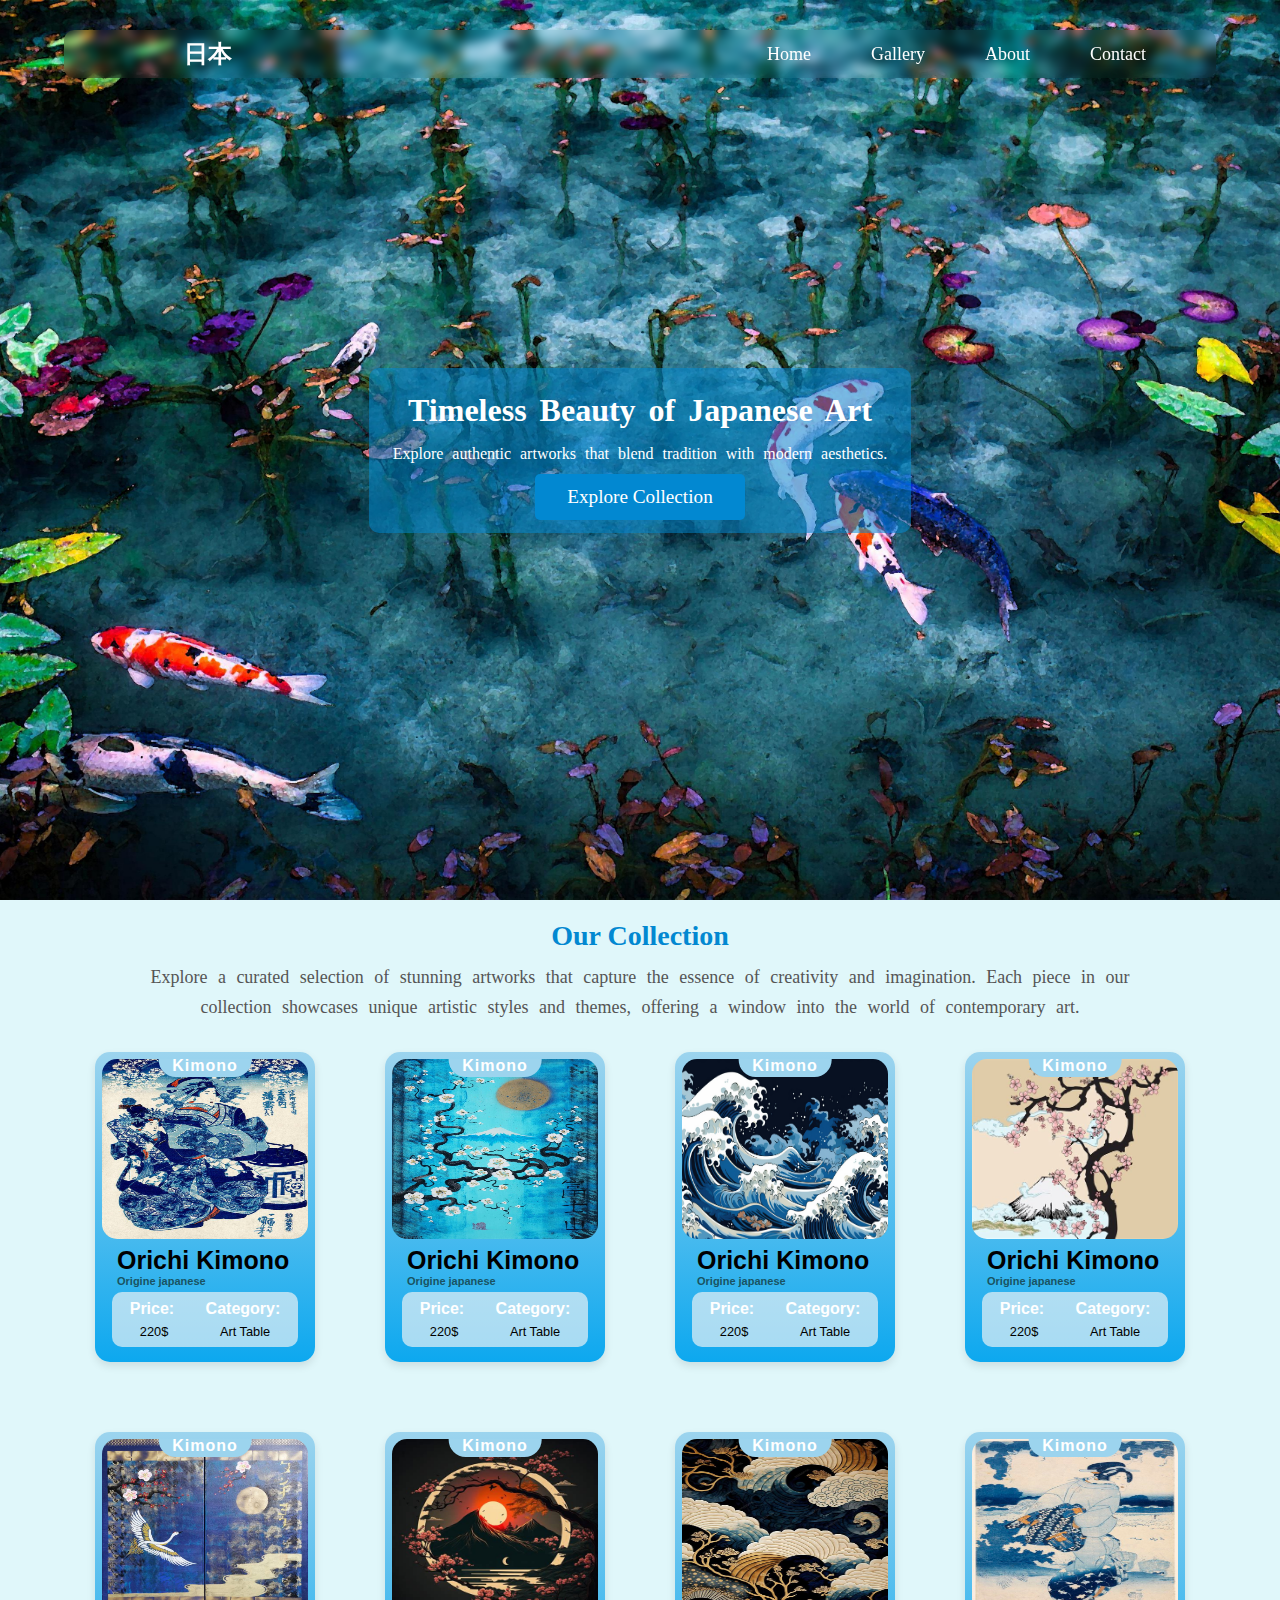
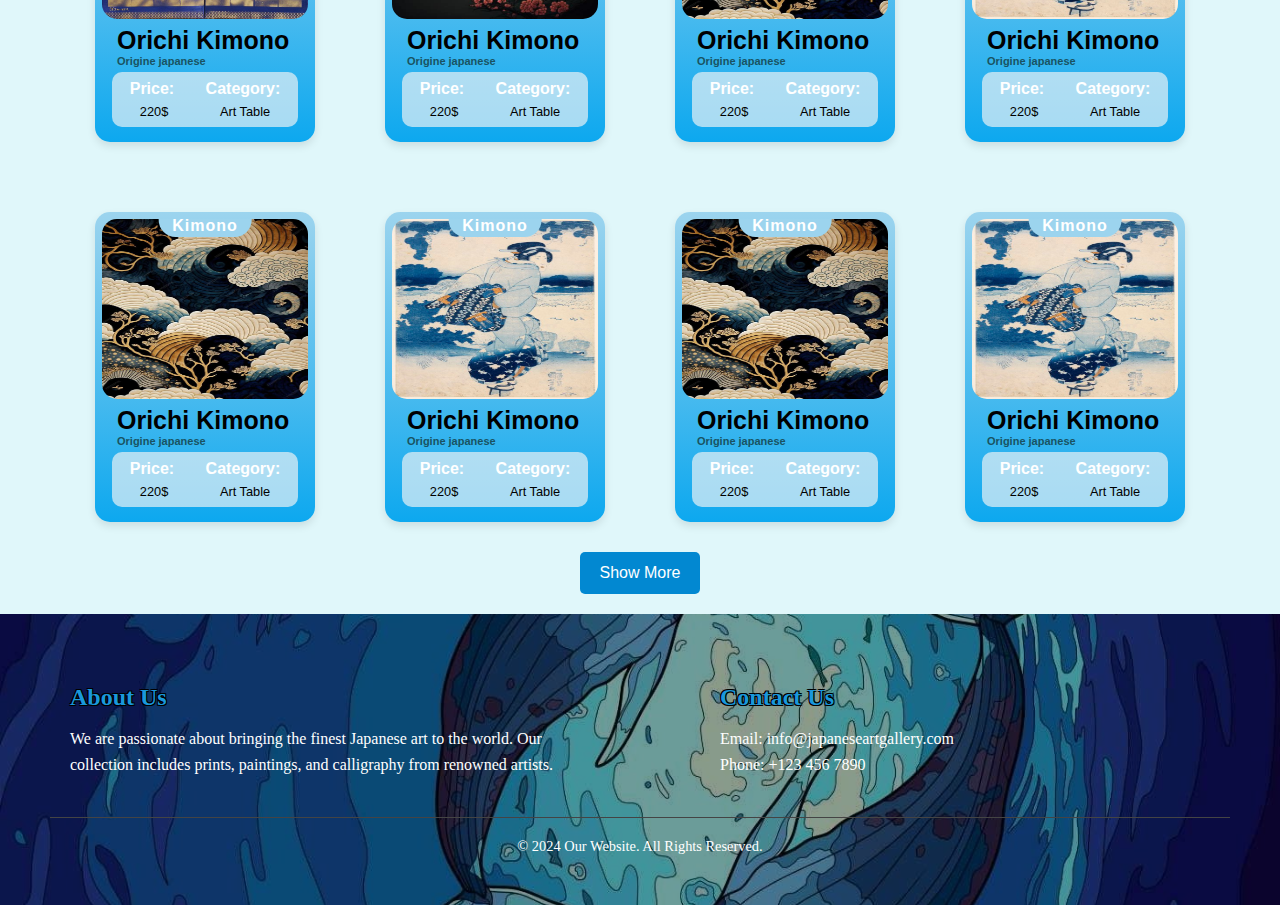
<file: index.html>
<!DOCTYPE html>
<html lang="en">
<head>
    <meta charset="UTF-8">
    <meta name="viewport" content="width=device-width, initial-scale=1.0">
    <meta name="description" content="Discover the beauty of traditional Japanese art. Explore our collection of paintings, prints, and calligraphy.">
    <title>Japanese Art Collection</title>
    <link rel="stylesheet" href="styles.css">
</head>
<body>
        <nav>
            <div class="navbar">
                <div class="brand">日本
                </div>
                <ul class="menu">
                    <li><a href="#">Home</a></li>
                    <li><a href="gallery.html">Gallery</a></li>
                    <li><a href="about.html">About</a></li>
                    <li><a href="#">Contact</a></li>
                </ul>
                <div class="burg">
                    <div class="childs fr"></div>
                    <div class="childs sq"></div>
                    <div class="childs ls"></div>
                </div>
            </div>
        </nav>    

    <section id="home" class="hero">
        <div class="hero-content">
            <h2>Timeless Beauty of Japanese Art</h2>
            <p>Explore authentic artworks that blend tradition with modern aesthetics.</p>
            <a href="#collection" class="btn">Explore Collection</a>
        </div>
    </section>

    <section id="collection" class="gallery">
        <h2 class="titel">Our Collection</h2>
        <p>Explore a curated selection of stunning artworks that capture the essence of creativity and imagination. Each piece in our collection showcases unique artistic styles and themes, offering a window into the world of contemporary art.</p>
        
        <div class="art-grid">

            <div class="art-item">
                <div class="img">
                    <h1>Kimono</h1>
                    <img src="images/blue-art1.jpg" alt="Art 1">
                </div>
                <div class="product-description">
                    <h2>Orichi Kimono</h2>
                    <h3>Origine japanese</h3>
                </div>
                <div class="info-container">
                    <table>
                        <th>
                            <tr>
                                <th>Price:</th>
                                <th>Category:</th>
                            </tr>
                            <tr>
                                <td>220$</td>
                                <td>Art Table</td>
                            </tr>
                        </th>
                    </table>
                </div>
            </div>

            <div class="art-item">
                <div class="img">
                    <h1>Kimono</h1>
                    <img src="images/blue-art2.jpg" alt="Art 2">
                </div>
                <div class="product-description">
                    <h2>Orichi Kimono</h2>
                    <h3>Origine japanese</h3>
                </div>
                <div class="info-container">
                    <table>
                        <th>
                            <tr>
                                <th>Price:</th>
                                <th>Category:</th>
                            </tr>
                            <tr>
                                <td>220$</td>
                                <td>Art Table</td>
                            </tr>
                        </th>
                    </table>
                </div>
            </div>

            <div class="art-item">
                <div class="img">
                    <h1>Kimono</h1>
                    <img src="images/blue-art3.jpg" alt="Art 3"> 
                </div>
                <div class="product-description">
                    <h2>Orichi Kimono</h2>
                    <h3>Origine japanese</h3>
                </div>
                <div class="info-container">
                    <table>
                        <th>
                            <tr>
                                <th>Price:</th>
                                <th>Category:</th>
                            </tr>
                            <tr>
                                <td>220$</td>
                                <td>Art Table</td>
                            </tr>
                        </th>
                    </table>
                </div>
            </div>

            <div class="art-item">
                <div class="img">
                    <h1>Kimono</h1>
                    <img src="images/art4.jpeg" alt="Art 4">
                </div>
                <div class="product-description">
                    <h2>Orichi Kimono</h2>
                    <h3>Origine japanese</h3>
                </div>
                <div class="info-container">
                    <table>
                        <th>
                            <tr>
                                <th>Price:</th>
                                <th>Category:</th>
                            </tr>
                            <tr>
                                <td>220$</td>
                                <td>Art Table</td>
                            </tr>
                        </th>
                    </table>
                </div>
            </div>

            <div class="art-item">
                <div class="img">
                    <h1>Kimono</h1>
                    <img src="images/blue-art4.jpg" alt="Art 1"> 
                </div>
                <div class="product-description">
                    <h2>Orichi Kimono</h2>
                    <h3>Origine japanese</h3>
                </div>
                <div class="info-container">
                    <table>
                        <th>
                            <tr>
                                <th>Price:</th>
                                <th>Category:</th>
                            </tr>
                            <tr>
                                <td>220$</td>
                                <td>Art Table</td>
                            </tr>
                        </th>
                    </table>
                </div>
            </div>

            <div class="art-item">
                <div class="img">
                    <h1>Kimono</h1>
                    <img src="images/art2.jpeg" alt="Art 2">
                </div>
                <div class="product-description">
                    <h2>Orichi Kimono</h2>
                    <h3>Origine japanese</h3>
                </div>
                <div class="info-container">
                    <table>
                        <th>
                            <tr>
                                <th>Price:</th>
                                <th>Category:</th>
                            </tr>
                            <tr>
                                <td>220$</td>
                                <td>Art Table</td>
                            </tr>
                        </th>
                    </table>
                </div>
                
            </div>
           <div class="art-item">
                <div class="img">
                    <h1>Kimono</h1>
                    <img src="images/art3.jpeg" alt="Art 3">
                </div>
                <div class="product-description">
                    <h2>Orichi Kimono</h2>
                    <h3>Origine japanese</h3>
                </div>
                <div class="info-container">
                    <table>
                        <th>
                            <tr>
                                <th>Price:</th>
                                <th>Category:</th>
                            </tr>
                            <tr>
                                <td>220$</td>
                                <td>Art Table</td>
                            </tr>
                        </th>
                    </table>
                </div>
            </div>
            <div class="art-item">
                <div class="img">
                    <h1>Kimono</h1>
                    <img src="images/blue-art6.jpg" alt="Art 4">
                </div>
                <div class="product-description">
                    <h2>Orichi Kimono</h2>
                    <h3>Origine japanese</h3>
                </div>
                <div class="info-container">
                    <table>
                        <th>
                            <tr>
                                <th>Price:</th>
                                <th>Category:</th>
                            </tr>
                            <tr>
                                <td>220$</td>
                                <td>Art Table</td>
                            </tr>
                        </th>
                    </table>
                </div>
            </div>
            <div class="art-item"> 
                <div class="img">
                    <h1>Kimono</h1>
                    <img src="images/art3.jpeg" alt="Art 3">
                </div>
                <div class="product-description">
                    <h2>Orichi Kimono</h2>
                    <h3>Origine japanese</h3>
                </div>
                <div class="info-container">
                    <table>
                        <th>
                            <tr>
                                <th>Price:</th>
                                <th>Category:</th>
                            </tr>
                            <tr>
                                <td>220$</td>
                                <td>Art Table</td>
                            </tr>
                        </th>
                    </table>
                </div>              
            </div>
            <div class="art-item">
                <div class="img">
                    <h1>Kimono</h1>
                    <img src="images/blue-art6.jpg" alt="Art 4">
                </div>
                <div class="product-description">
                    <h2>Orichi Kimono</h2>
                    <h3>Origine japanese</h3>
                </div>
                <div class="info-container">
                    <table>
                        <th>
                            <tr>
                                <th>Price:</th>
                                <th>Category:</th>
                            </tr>
                            <tr>
                                <td>220$</td>
                                <td>Art Table</td>
                            </tr>
                        </th>
                    </table>
                </div>
            </div>
            <div class="art-item">
                <div class="img">
                    <h1>Kimono</h1>
                    <img src="images/art3.jpeg" alt="Art 3">
                </div>
                <div class="product-description">
                    <h2>Orichi Kimono</h2>
                    <h3>Origine japanese</h3>
                </div>
                <div class="info-container">
                    <table>
                        <th>
                            <tr>
                                <th>Price:</th>
                                <th>Category:</th>
                            </tr>
                            <tr>
                                <td>220$</td>
                                <td>Art Table</td>
                            </tr>
                        </th>
                    </table>
                </div>               
            </div>
            <div class="art-item">
                <div class="img">
                    <h1>Kimono</h1>
                    <img src="images/blue-art6.jpg" alt="Art 4">
                </div>
                <div class="product-description">
                    <h2>Orichi Kimono</h2>
                    <h3>Origine japanese</h3>
                </div>
                <div class="info-container">
                    <table>
                        <th>
                            <tr>
                                <th>Price:</th>
                                <th>Category:</th>
                            </tr>
                            <tr>
                                <td>220$</td>
                                <td>Art Table</td>
                            </tr>
                        </th>
                    </table>
                </div>
            </div>


        </div>
        

        <div id="show-more">
            <button>Show More</button>
        </div>
    </section>

   
    


      <!-- Footer -->
      <footer>
        <div class="container">
            <div class="footer-content">
                <div class="footer-section about">
                    <h3>About Us</h3>
                    <p>We are passionate about bringing the finest Japanese art to the world. Our collection includes prints, paintings, and calligraphy from renowned artists.</p>
                </div>

                <div class="footer-section contact">
                    <h3>Contact Us</h3>
                    <p>Email: info@japaneseartgallery.com</p>
                    <p>Phone: +123 456 7890</p>
                </div>
            </div>
            <div class="footer-bottom">
                <p>&copy; 2024 Our Website. All Rights Reserved.</p>
            </div>
        </div>
    </footer>


  
    
</body>
</html>
</file>
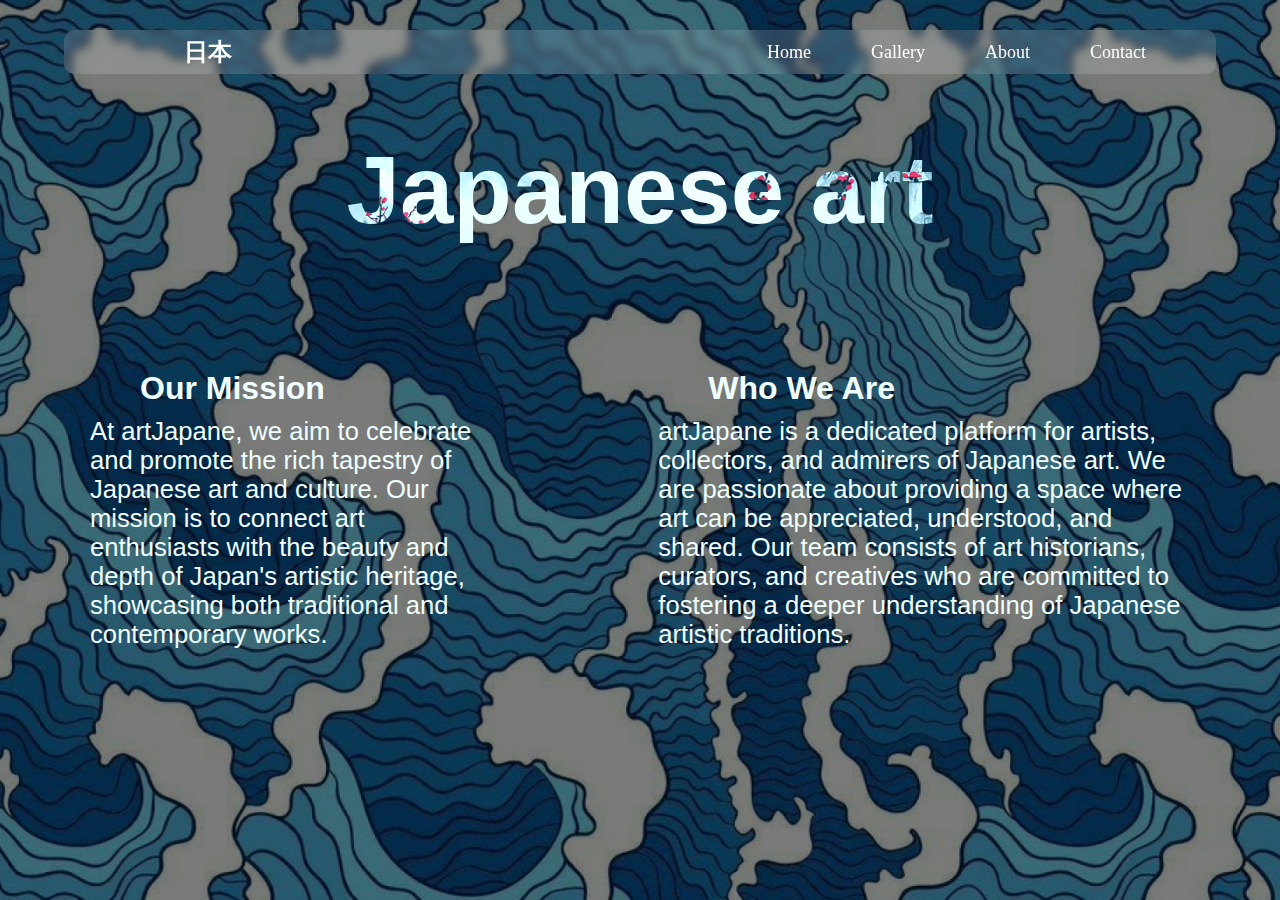
<file: about.html>
<!DOCTYPE html>
<html lang="en">
<head>
    <meta charset="UTF-8">
    <meta name="viewport" content="width=device-width, initial-scale=1.0">
    <link rel="stylesheet" href="about.css">
    <title>Document</title>
</head>
<body>
    
    <nav>
        <div class="navbar">
            <div class="brand">日本
            </div>
            <ul class="menu">
                <li><a href="index.html">Home</a></li>
                <li><a href="gallery.html">Gallery</a></li>
                <li><a href="about.html">About</a></li>
                <li><a href="contact.html">Contact</a></li>
            </ul>
            <div class="burg">
                <div class="childs fr"></div>
                <div class="childs sq"></div>
                <div class="childs ls"></div>
            </div>
        </div>
    </nav>

    <section class="titelSection">
        <h1>Japanese art</h1>
    </section>

    <section class="textsection">
        <div class="container">
            <h2>Our Mission</h2>
            <p>At artJapane, we aim to celebrate and promote the rich tapestry of Japanese art and culture. Our mission is to connect art enthusiasts with the beauty and depth of Japan's artistic heritage, showcasing both traditional and contemporary works.</p>
        </div>
        <div class="container">
            <h2>Who We Are</h2>
            <p>artJapane is a dedicated platform for artists, collectors, and admirers of Japanese art. We are passionate about providing a space where art can be appreciated, understood, and shared. Our team consists of art historians, curators, and creatives who are committed to fostering a deeper understanding of Japanese artistic traditions.</p>
        </div>
    </section>




</body>
</html>
</file>
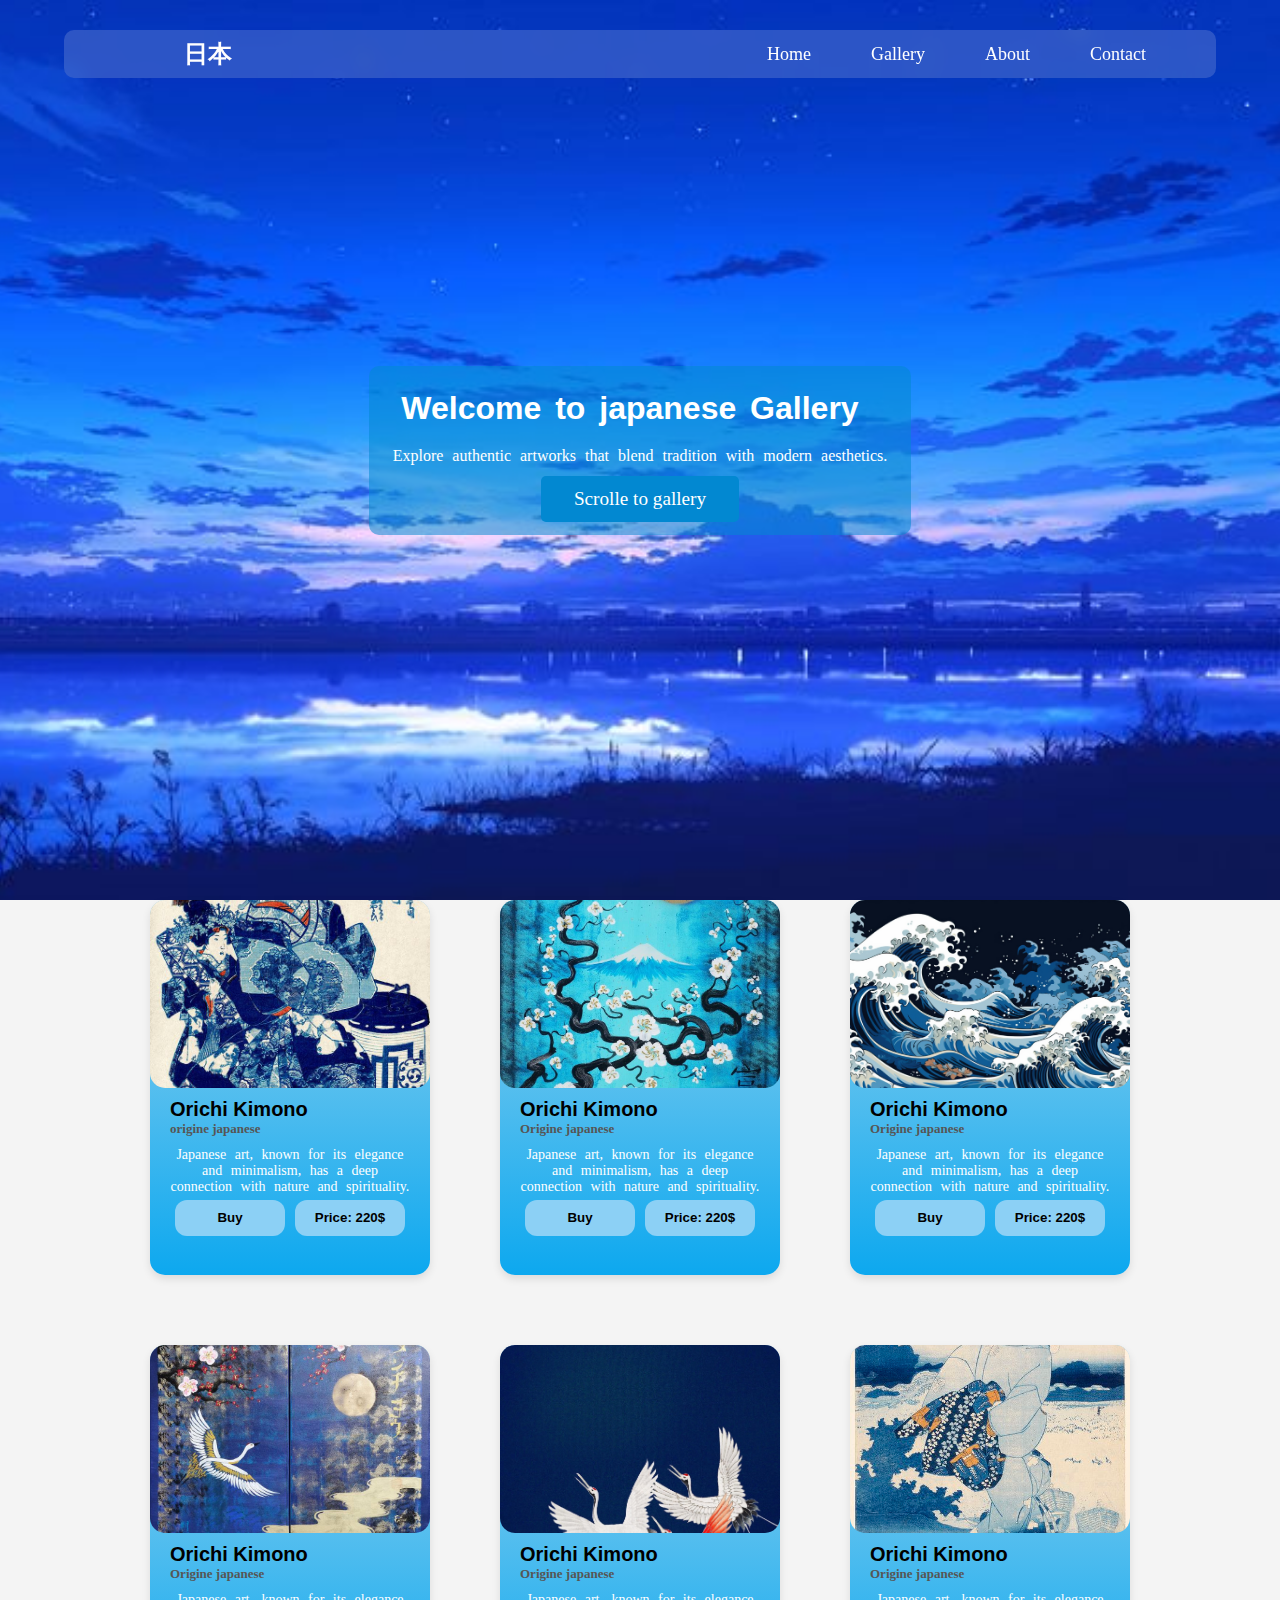
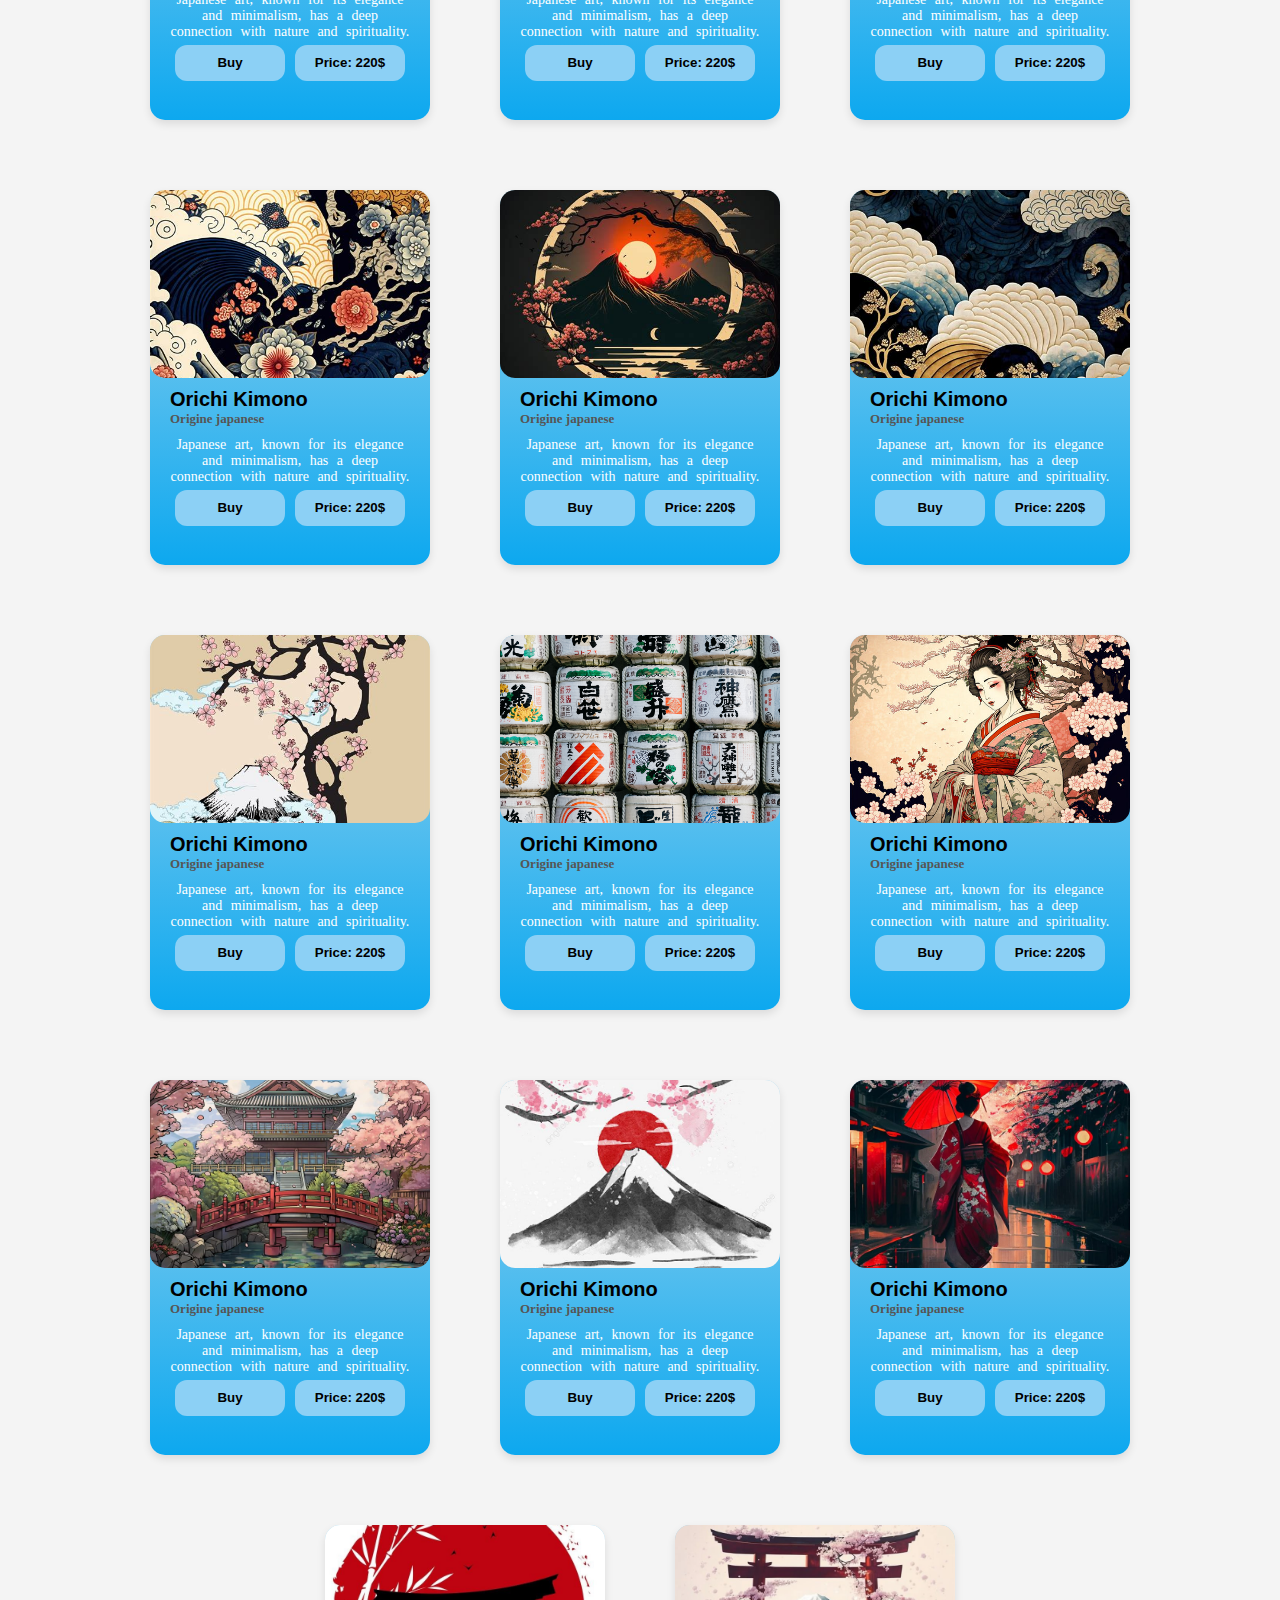
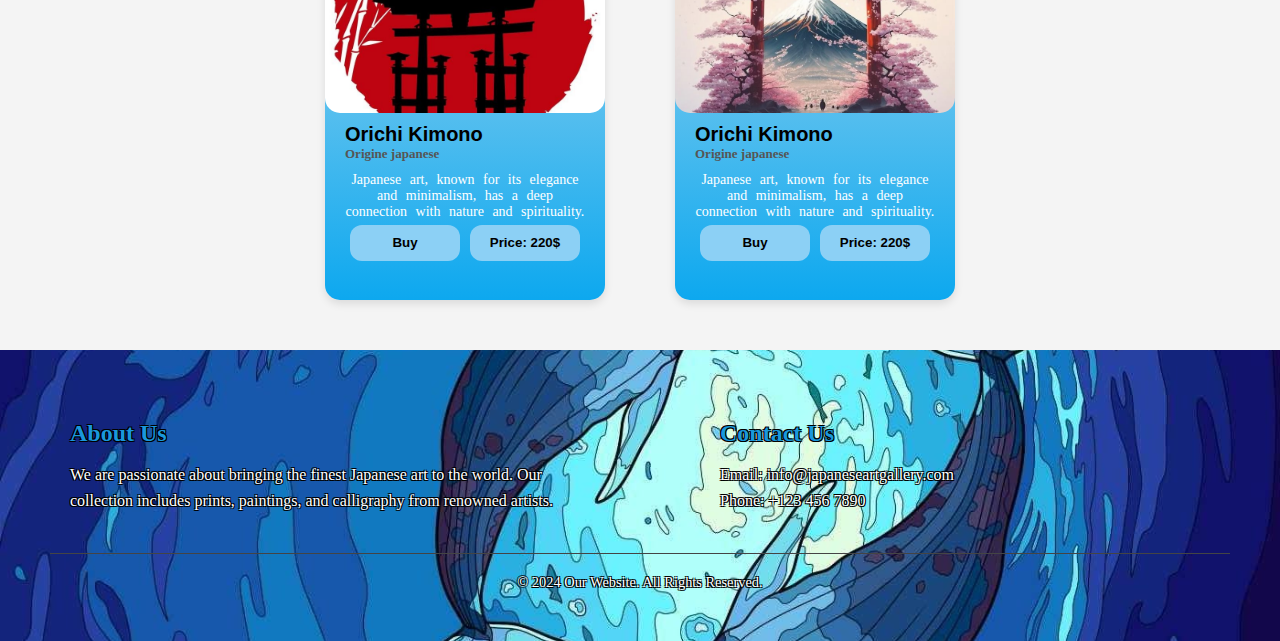
<file: gallery.html>
<!DOCTYPE html>
<html lang="en">

<head>
    <meta charset="UTF-8">
    <meta name="viewport" content="width=device-width, initial-scale=1.0">
    <link rel="stylesheet" href="gallery.css">
    <title>Document</title>
</head>

<body>

    <nav>
        <div class="navbar">
            <div class="brand">日本
            </div>
            <ul class="menu">
                <li><a href="index.html">Home</a></li>
                <li><a href="gallery.html">Gallery</a></li>
                <li><a href="about.html">About</a></li>
                <li><a href="#">Contact</a></li>
            </ul>
            <div class="burg">
                <div class="childs fr"></div>
                <div class="childs sq"></div>
                <div class="childs ls"></div>
            </div>
        </div>
    </nav>

    <section id="home" class="hero">
        <div class="hero-container">
            <div class="hero-content">
                <h2 class="hero-h2">Welcome to japanese Gallery</h2>
                <p>Explore authentic artworks that blend tradition with modern aesthetics.</p>
                <a href="#collection" class="btn">Scrolle to gallery</a>
            </div>
        </div>

        <div class="art-grid">

            <div class="art-item">
                <div class="img">
                    <img src="images/blue-art1.jpg" alt="Art 1">
                </div>
                <div class="product-description">
                    <h2>Orichi Kimono</h2>
                    <h3>origine japanese</h3>
                </div>
                <div class="discriptionContainer">
                    <p>Japanese art, known for its elegance and minimalism, has a deep connection with nature and
                        spirituality.</p>
                </div>
                <div class="info-container">
                    <button>Buy</button>
                    <button>Price: 220$</button>
                </div>
            </div>

            <div class="art-item">
                <div class="img">
                    <img src="images/blue-art2.jpg" alt="Art 1">
                </div>
                <div class="product-description">
                    <h2>Orichi Kimono</h2>
                    <h3>Origine japanese</h3>
                </div>
                <div class="discriptionContainer">
                    <p>Japanese art, known for its elegance and minimalism, has a deep connection with nature and
                        spirituality.</p>
                </div>
                <div class="info-container">
                    <button>Buy</button>
                    <button>Price: 220$</button>
                </div>
            </div>
            <div class="art-item">
                <div class="img">
                    <img src="images/blue-art3.jpg" alt="Art 1">
                </div>
                <div class="product-description">
                    <h2>Orichi Kimono</h2>
                    <h3>Origine japanese</h3>
                </div>
                <div class="discriptionContainer">
                    <p>Japanese art, known for its elegance and minimalism, has a deep connection with nature and spirituality.</p>
                </div>
                <div class="info-container">
                    <button>Buy</button>
                    <button>Price: 220$</button>
                </div>
            </div>

            <div class="art-item">
                <div class="img">
                    <img src="images/blue-art4.jpg" alt="Art 1">
                </div>
                <div class="product-description">
                    <h2>Orichi Kimono</h2>
                    <h3>Origine japanese</h3>
                </div>
                <div class="discriptionContainer">
                    <p>Japanese art, known for its elegance and minimalism, has a deep connection with nature and spirituality.</p>
                </div>
                <div class="info-container">
                    <button>Buy</button>
                    <button>Price: 220$</button>
                </div>
            </div>

            <div class="art-item">
                <div class="img">
                    <img src="images/blue-art5.jpg" alt="Art 1">
                </div>
                <div class="product-description">
                    <h2>Orichi Kimono</h2>
                    <h3>Origine japanese</h3>
                </div>
                <div class="discriptionContainer">
                    <p>Japanese art, known for its elegance and minimalism, has a deep connection with nature and spirituality.</p>
                </div>
                <div class="info-container">
                    <button>Buy</button>
                    <button>Price: 220$</button>
                </div>
            </div>

            <div class="art-item">
                <div class="img">
                    <img src="images/blue-art6.jpg" alt="Art 1">
                </div>
                <div class="product-description">
                    <h2>Orichi Kimono</h2>
                    <h3>Origine japanese</h3>
                </div>
                <div class="discriptionContainer">
                    <p>Japanese art, known for its elegance and minimalism, has a deep connection with nature and spirituality.</p>
                </div>
                <div class="info-container">
                    <button>Buy</button>
                    <button>Price: 220$</button>
                </div>
            </div>

            <div class="art-item">
                <div class="img">
                    <img src="images/art1.jpeg" alt="Art 1">
                </div>
                <div class="product-description">
                    <h2>Orichi Kimono</h2>
                    <h3>Origine japanese</h3>
                </div>
                <div class="discriptionContainer">
                    <p>Japanese art, known for its elegance and minimalism, has a deep connection with nature and spirituality.</p>
                </div>
                <div class="info-container">
                    <button>Buy</button>
                    <button>Price: 220$</button>
                </div>
            </div>

            <div class="art-item">
                <div class="img">
                    <img src="images/art2.jpeg" alt="Art 1">
                </div>
                <div class="product-description">
                    <h2>Orichi Kimono</h2>
                    <h3>Origine japanese</h3>
                </div>
                <div class="discriptionContainer">
                    <p>Japanese art, known for its elegance and minimalism, has a deep connection with nature and spirituality.</p>
                </div>
                <div class="info-container">
                    <button>Buy</button>
                    <button>Price: 220$</button>
                </div>
            </div>

            <div class="art-item">
                <div class="img">
                    <img src="images/art3.jpeg" alt="Art 1">
                </div>
                <div class="product-description">
                    <h2>Orichi Kimono</h2>
                    <h3>Origine japanese</h3>
                </div>
                <div class="discriptionContainer">
                    <p>Japanese art, known for its elegance and minimalism, has a deep connection with nature and spirituality.</p>
                </div>
                <div class="info-container">
                    <button>Buy</button>
                    <button>Price: 220$</button>
                </div>
            </div>

            <div class="art-item">
                <div class="img">
                    <img src="images/art4.jpeg" alt="Art 1">
                </div>
                <div class="product-description">
                    <h2>Orichi Kimono</h2>
                    <h3>Origine japanese</h3>
                </div>
                <div class="discriptionContainer">
                    <p>Japanese art, known for its elegance and minimalism, has a deep connection with nature and spirituality.</p>
                </div>
                <div class="info-container">
                    <button>Buy</button>
                    <button>Price: 220$</button>
                </div>
            </div>

            <div class="art-item">
                <div class="img">
                    <img src="images/art5.jpg" alt="Art 1">
                </div>
                <div class="product-description">
                    <h2>Orichi Kimono</h2>
                    <h3>Origine japanese</h3>
                </div>
                <div class="discriptionContainer">
                    <p>Japanese art, known for its elegance and minimalism, has a deep connection with nature and spirituality.</p>
                </div>
                <div class="info-container">
                    <button>Buy</button>
                    <button>Price: 220$</button>
                </div>
            </div>

            <div class="art-item">
                <div class="img">
                    <img src="images/art6.jpg" alt="Art 1">
                </div>
                <div class="product-description">
                    <h2>Orichi Kimono</h2>
                    <h3>Origine japanese</h3>
                </div>
                <div class="discriptionContainer">
                    <p>Japanese art, known for its elegance and minimalism, has a deep connection with nature and spirituality.</p>
                </div>
                <div class="info-container">
                    <button>Buy</button>
                    <button>Price: 220$</button>
                </div>
            </div>

            <div class="art-item">
                <div class="img">
                    <img src="images/sakura-japan.jpg" alt="Art 1">
                </div>
                <div class="product-description">
                    <h2>Orichi Kimono</h2>
                    <h3>Origine japanese</h3>
                </div>
                <div class="discriptionContainer">
                    <p>Japanese art, known for its elegance and minimalism, has a deep connection with nature and spirituality.</p>
                </div>
                <div class="info-container">
                    <button>Buy</button>
                    <button>Price: 220$</button>
                </div>
            </div>

            <div class="art-item">
                <div class="img">
                    <img src="images/Mount-japan.jpg" alt="Art 1">
                </div>
                <div class="product-description">
                    <h2>Orichi Kimono</h2>
                    <h3>Origine japanese</h3>
                </div>
                <div class="discriptionContainer">
                    <p>Japanese art, known for its elegance and minimalism, has a deep connection with nature and spirituality.</p>
                </div>
                <div class="info-container">
                    <button>Buy</button>
                    <button>Price: 220$</button>
                </div>
            </div>

            <div class="art-item">
                <div class="img">
                    <img src="images/Kimono-girl.jpg" alt="Art 1">
                </div>
                <div class="product-description">
                    <h2>Orichi Kimono</h2>
                    <h3>Origine japanese</h3>
                </div>
                <div class="discriptionContainer">
                    <p>Japanese art, known for its elegance and minimalism, has a deep connection with nature and spirituality.</p>
                </div>
                <div class="info-container">
                    <button>Buy</button>
                    <button>Price: 220$</button>
                </div>
            </div>

            <div class="art-item">
                <div class="img">
                    <img src="images/flage-japan.jpg" alt="Art 1">
                </div>
                <div class="product-description">
                    <h2>Orichi Kimono</h2>
                    <h3>Origine japanese</h3>
                </div>
                <div class="discriptionContainer">
                    <p>Japanese art, known for its elegance and minimalism, has a deep connection with nature and spirituality.</p>
                </div>
                <div class="info-container">
                    <button>Buy</button>
                    <button>Price: 220$</button>
                </div>
            </div>

            <div class="art-item">
                <div class="img">
                    <img src="images/gete-japan.jpg" alt="Art 1">
                </div>
                <div class="product-description">
                    <h2>Orichi Kimono</h2>
                    <h3>Origine japanese</h3>
                </div>
                <div class="discriptionContainer">
                    <p>Japanese art, known for its elegance and minimalism, has a deep connection with nature and spirituality.</p>
                </div>
                <div class="info-container">
                    <button>Buy</button>
                    <button>Price: 220$</button>
                </div>
            </div>

    </section>


    <!-- Footer -->
    <footer>
        <div class="container">
            <div class="footer-content">
                <div class="footer-section about">
                    <h3>About Us</h3>
                    <p>We are passionate about bringing the finest Japanese art to the world. Our collection includes prints, paintings, and calligraphy from renowned artists.</p>
                </div>

                <div class="footer-section contact">
                    <h3>Contact Us</h3>
                    <p>Email: info@japaneseartgallery.com</p>
                    <p>Phone: +123 456 7890</p>
                </div>
            </div>
            <div class="footer-bottom">
                <p>&copy; 2024 Our Website. All Rights Reserved.</p>
            </div>
        </div>
    </footer>





    </div>


</body>

</html>
</file>
<file: styles.css>
* {
    margin: 0;
    padding: 0;
    box-sizing: border-box;
}

body {
    font-family: cursive;
    color: #195362;
    background-color: #f4f4f4;
}

nav {
    backdrop-filter: blur(5px);
    padding: 8px 0px;
    position: absolute;
    width: 90%;
    top: 30px;
    left: 50%; /* Start positioning from the left */
    transform: translateX(-50%);
    border-radius: 10px;
    overflow: hidden;
}

.navbar {
    display: flex;
    justify-content: space-between;
    align-items: center;
}

.navbar ul {
    list-style: none;
    margin: 0;
    padding-right: 40px;
    display: flex;
}

.navbar ul li {
    margin: 0 15px;
    position: relative;
}

.navbar ul li a {
    text-decoration: none;
    color: white;
    font-size: 18px;
    padding: 10px 15px;
    transition: color 0.3s ease, background-color 0.3s ease;
}

.navbar ul li a:hover {
    color: #0288D1; /* sea blue */
}


.brand {
    color: white;
    font-size: 24px;
    font-weight: bold;
    position: relative;
    transform: translateX(250%);
}

.burg{
    width: 35px;
    height: 35px;
    display: flex;
    flex-direction: column;
    justify-content: space-around;
    transform: translateX(-150%);
    display: none;
}
.burg .childs{
    width: 100%;
    height: 5px;
    background-color: white;
    border-radius: 3px;
}

@media (max-width:1100px){
    .brand {
        transform: translateX(130%);
    }
}

@media (max-width:800px){
    .navbar ul {
        padding: 0px 5%;
    }
    .navbar ul li {
        position: relative;
        margin: 0px 5px;
    }
    
    .navbar ul li a {
        text-decoration: none;
        color: white;
        font-size: 15px;
        padding: 10px 10px;
        transition: color 0.3s ease, background-color 0.3s ease;
    }

    .brand {
        transform: translateX(120%);
    }
}

@media (max-width:600px){
    .brand {
        transform: translateX(100%);
    }
    .navbar ul {
        position: absolute;
        width: 100%;
        height: 300px;
        display: flex;
        flex-direction: column;
        justify-content: space-around;
        align-items: center;
        /* background-color: rgba(23, 27, 241, 0.274); */
        backdrop-filter: blur(5px);
        right: 0;
        top: 53px;
    }
    .burg{
        width: 35px;
        height: 35px;
        display: flex;
        flex-direction: column;
        justify-content: space-around;
        transform: translateX(-150%);
        display: flex;
    }
}

.nav-active{
    height: 370px;
}


/* Hero section*/
.hero {
    background-image: url('images/landing1.jpg');
    background-size: cover;
    background-position: center;
    height: 100vh;
    display: flex;
    justify-content: center;
    align-items: center;
    color: white;
    text-align: center;
}

.hero-content {
    background-color: #0289d188;
    padding: 1.5em;
    border-radius: 10px;
}

.hero h2 {
    font-size: 2em;
    margin-bottom: 0.5em;
    word-spacing: 5px;
}

.hero p {
    font-size: 1em;
    margin-bottom: 1.5em;
    word-spacing: 5px;
}

.btn {
    background-color: #0288D1;
    color: white;
    padding: 0.65em 1.7em;
    border-radius: 5px;
    text-decoration: none;
    font-size: 1.2em;
}

.btn:hover {
    background-color: #6e99f5;
}



/* Start Gallery */

section#collection {
    padding: 20px 0px;
    text-align: center;
    background-color: #E0F7FA; /* light sea color */
}

.titel{
    color: #0288D1;
    font-size: 28px;
    margin-bottom: 10px;
}

#collection p {
    font-size: 18px;
    color: #555;
    margin-bottom: 30px;
    max-width: 1000px;
    margin-left: auto;
    margin-right: auto;
    word-spacing: 6px; /* Adjust this value as needed */
    line-height: 30px;
}

.art-grid {
    display: flex;
    flex-wrap: wrap;
    justify-content: center;
    gap: 70px;
}

.art-item {
    width: 220px;
    background: linear-gradient(to bottom, #9CD4EE, #0DA8EF ) ;
    border-radius: 15px;
    box-shadow: 0 4px 8px rgba(0, 0, 0, 0.1);
    overflow: hidden;
    transition: transform 0.3s ease, box-shadow 0.3s ease;
    padding: 7px 7px 15px 7px ;
}
 /* ---------- Card style ---------- */

.art-item img {
    width: 100%;
    height: 100%;
    /* object-fit: cover; */
}
.art-item .img {
    height: 180px;
    border-radius: 15px 15px 15px 15px;
    overflow: hidden;
    position: relative;
}
.art-item h1{
    position: absolute;
    top: -2px;
    left: 50%;
    transform: translateX(-50%);
    font-size: 1em;
    font-weight: bold;
    font-family: 'Franklin Gothic Medium', 'Arial Narrow', Arial, sans-serif;
    background-color: #9CD4EE;
    color: white;
    padding: 0px 0px 2px 0px;
    width: 45%;
    border-radius: 0px 0px 17px 17px;
    letter-spacing: 1px ;
}
.product-description{
    width: 100%;
    display: flex;
    flex-direction: column;
    align-items: start;
    padding: 7px 0px 5px 15px;
}
.product-description h2{
    font-size: 25px;
    font-family: 'Gill Sans',  Calibri, 'Trebuchet MS', sans-serif;
    color: black ;
}
.product-description h3{
    font-size: 11px;
    font-weight: 900;
    font-family: 'Gill Sans',  Calibri, 'Trebuchet MS', sans-serif;
}
.info-container{
    background-color: red;
    border-radius: 10px;
    background-color: #f4f4f4a9;
    margin: 0px 10px;
}
.info-container table {
    width: 100%; 
}

.info-container tr{
    display: flex;
    justify-content: space-around;
    font-family: 'Gill Sans',  Calibri, 'Trebuchet MS', sans-serif;
    color: white;
    padding: 0px 0px 6px 0px;
}
.info-container td{
    color: black;
    font-size: 0.8em;
    font-family: 'Gill Sans',  Calibri, 'Trebuchet MS', sans-serif;
}

.art-item:hover {
    transform: translateY(-10px);
    box-shadow: 0 8px 16px rgba(0, 0, 0, 0.2);
}

#show-more {
    margin-top: 30px;
}

#show-more button {
    background-color: #0288D1;
    color: white;
    border: none;
    padding: 12px 20px;
    border-radius: 5px;
    font-size: 16px;
    cursor: pointer;
    transition: background-color 0.3s ease;
}

#show-more button:hover {
    background-color: #81D4FA;
}





/* Footer */
footer {
    background-image: url(images/footer-BG.jpg);
    background-size: cover;
    background-position: center;
}
.container{
    width: 100%;
    height: 100%;
    padding: 50px;
    background-color: rgba(0, 0, 0, 0.388);
}

.footer-content {
    display: flex;
    justify-content: end;
    flex-wrap: wrap;
    margin-bottom: 20px;

}

.footer-section {
    flex: 1;
    padding: 20px;
}

.contact{
    padding-left: 140px;
}

.footer-section h3 {
    margin-bottom: 15px;
    font-size: 1.5em;
    color: #1a98db;
    text-shadow: 
        -1px -1px 0px black,
        1px -1px 0px black,
        -1px 1px 0px black,
        1px 1px 0px black;
}

.footer-section p {
    color: #ffffff;
    font-size: 1em;
    line-height: 1.6;
}

.footer-bottom {
    text-align: center;
    padding-top: 20px;
    border-top: 1px solid #444;
}

footer p {
    color: #ffffff;
    margin: 0;
    font-size: 0.9em;
}
</file>
<file: about.css>
* {
    margin: 0;
    padding: 0;
    box-sizing: border-box;
}

body {
    font-family: cursive;
    color: #195362;
    height: 100vh;
    background: url(images/blue-gd.png);
    background-position: center;
    background-size: cover;
    background-repeat: no-repeat;
    display: flex;
    align-items: end;
}

nav {
    backdrop-filter: blur(5px);
    background-color: rgba(240, 248, 255, 0.162);
    padding: 6px 0px;
    position: absolute;
    width: 90%;
    top: 30px;
    left: 50%;
    transform: translateX(-50%);
    border-radius: 10px;
    overflow: hidden;
}

.navbar {
    display: flex;
    justify-content: space-between;
    align-items: center;
}

.navbar ul {
    list-style: none;
    margin: 0;
    padding-right: 40px;
    display: flex;
}

.navbar ul li {
    margin: 0 15px;
    position: relative;
}

.navbar ul li a {
    text-decoration: none;
    color: white;
    font-size: 18px;
    padding: 10px 15px;
    transition: color 0.3s ease, background-color 0.3s ease;
}

.navbar ul li a:hover {
    color: #0288D1; /* sea blue */
}


.brand {
    color: white;
    font-size: 24px;
    font-weight: bold;
    position: relative;
    transform: translateX(250%);
}

.burg{
    width: 35px;
    height: 35px;
    display: flex;
    flex-direction: column;
    justify-content: space-around;
    transform: translateX(-150%);
    display: none;
}
.burg .childs{
    width: 100%;
    height: 5px;
    background-color: white;
    border-radius: 3px;
}

body .titelSection{
    position: absolute;
    width: 100%;
    height: 100%;
    background-color: rgba(0, 0, 0, 0.521);
    z-index: -1;
}
body .titelSection h1{
    position: absolute;
    background-image: url(images/bg-text-contact.png);
    background-size: cover;
    background-position: center;
    background-clip: text;
    color: transparent;
    filter: brightness(1.2);
    left: 50%;
    top: 15%;
    transform: translateX(-50% );
    font-size: 6em;
    font-family: 'Lucida Sans', 'Lucida Sans Regular', 'Lucida Grande', 'Lucida Sans Unicode', Geneva, Verdana, sans-serif;
}
.textsection{
    display: flex;
    height: 60%;
}
.textsection .container{
    padding: 0px 90px;
}
.textsection .container h2{
    color: azure;
    font-size: 2em;
    padding: 10px 50px;
    font-family: 'Lucida Sans', 'Lucida Sans Regular', 'Lucida Grande', 'Lucida Sans Unicode', Geneva, Verdana, sans-serif;
}
.textsection .container p{
    color: azure;
    font-size: 1.6em;
    font-family: 'Lucida Sans', 'Lucida Sans Regular', 'Lucida Grande', 'Lucida Sans Unicode', Geneva, Verdana, sans-serif;
}
</file>
<file: gallery.css>
* {
    margin: 0;
    padding: 0;
    box-sizing: border-box;
}

body {
    font-family: cursive;
    color: #195362;
    background-color: #f4f4f4;
    height: 100vh;
}

nav {
    backdrop-filter: blur(10px);
    padding: 8px 0px;
    position: absolute;
    width: 90%;
    top: 30px;
    left: 50%; /* Start positioning from the left */
    transform: translateX(-50%);
    background-color: #f4f4f42b;
    border-radius: 10px;
    position: fixed;
}

.navbar {
    display: flex;
    justify-content: space-between;
    align-items: center;
}

.navbar ul {
    list-style: none;
    margin: 0;
    padding-right: 40px;
    display: flex;
}

.navbar ul li {
    margin: 0 15px;
    position: relative;
}

.navbar ul li a {
    text-decoration: none;
    color: white;
    font-size: 18px;
    padding: 10px 15px;
    transition: color 0.3s ease, background-color 0.3s ease;
}

.navbar ul li a:hover {
    color: #0288D1; /* sea blue */
}


.brand {
    color: white;
    font-size: 24px;
    font-weight: bold;
    position: relative;
    transform: translateX(250%);
}

.burg{
    width: 35px;
    height: 35px;
    display: flex;
    flex-direction: column;
    justify-content: space-around;
    transform: translateX(-150%);
    display: none;
}
.burg .childs{
    width: 100%;
    height: 5px;
    background-color: white;
    border-radius: 3px;
}

/* main section */
.hero {
    width: 100%;
    display: flex;
    flex-direction: column;
    color: white;
    text-align: center;
    background-image: url('images/sky-bg.jpg');
    background-size: cover; 
    background-position: center;
    background-attachment: fixed;
    padding-bottom: 50px;
}

.hero-container {
    width: 100%;
    height: 100vh;
    display: flex;
    justify-content: center;
    align-items: center;
}

.hero-content {
    background-color: #0289d188;
    padding: 1.5em;
    border-radius: 10px;
}

.hero-h2{
    font-size: 2em !important;
    padding: 0px 20px 20px 0px;
    margin-bottom: 0.5em;
    word-spacing: 5px;
    color: white;
}

.hero p {
    font-size: 1em;
    margin-bottom: 1.5em;
    word-spacing: 5px;
}

.btn {
    background-color: #0288D1;
    color: white;
    padding: 0.65em 1.7em;
    border-radius: 5px;
    text-decoration: none;
    font-size: 1.2em;
}

/* main section */
/* cards container  */
.art-grid{
    display: flex;
    flex-wrap: wrap;
    justify-content: center;
    gap: 70px;
    background-color: transparent;
    
}

.art-item {
    width: 280px;
    text-align: left;
    height: 375px;
    background: linear-gradient(to bottom, #9CD4EE, #0DA8EF ) ;
    border-radius: 15px;
    box-shadow: 0 4px 8px rgba(0, 0, 0, 0.1);
    overflow: hidden;
    transition: transform 0.3s ease, box-shadow 0.3s ease;
}

.art-item .img {
    width: 100%;
    height: 50%;
    overflow: hidden;
    border-radius: 0px 0px 15px 15px;
}
.art-item img {
    width: 100%;
    height: 100%;
    object-fit: cover;
}
.art-item .product-description {
    padding: 10px 0px 10px 20px;
}
.art-item p{
    text-align: center;
    margin: 0 !important;
}
.art-item .roduct-description h3, h2{
    margin: 0 !important;
    font-size: 20px !important;
    color: #000;
    font-family: 'Gill Sans', 'Gill Sans MT', Calibri, 'Trebuchet MS', sans-serif;
}
.art-item h3{
    font-size: 13px !important;
    color: #565555;
}
.art-item .discriptionContainer{
    font-size: 14px ;
    font-weight: 500;
    padding: 0px 20px 0px 20px;
}
.art-item .info-container{
    padding: 5px 25px;
    display: grid;
    grid-template-columns: repeat(2, 1fr);
    grid-template-rows: repeat(1, 1fr);
    gap: 10px;
}
.art-item .info-container button{
    padding: 0.8em;
    color: #000;
    font-weight: 700;
    border-radius: 12px;
    background-color: #8cd0f5;
    border: none;
}




/* Footer */
footer {
    background-image: url(images/footer-BG.jpg);
    background-size: cover;
    background-position: center;
}
.container{
    width: 100%;
    height: 100%;
    padding: 50px;
    background-color: rgba(0, 0, 0, 0);
}

.footer-content {
    display: flex;
    justify-content: end;
    flex-wrap: wrap;
    margin-bottom: 20px;

}

.footer-section {
    flex: 1;
    padding: 20px;
}

.contact{
    padding-left: 140px;
}

.footer-section h3 {
    margin-bottom: 15px;
    font-size: 1.5em;
    color: #1a98db;
    text-shadow: 
        -1px -1px 0px black,
        1px -1px 0px black,
        -1px 1px 0px black,
        1px 1px 0px black;
}

.footer-section p {
    color: #ffffff;
    font-size: 1em;
    line-height: 1.6;
    text-shadow: 
        -1px -1px 0px black,
        1px -1px 0px black,
        -1px 1px 0px black,
        1px 1px 0px black;
}

.footer-bottom {
    text-align: center;
    padding-top: 20px;
    border-top: 1px solid #444;
}

footer p {
    color: #ffffff;
    margin: 0;
    font-size: 0.9em;
    text-shadow: 
        -1px -1px 0px black,
        1px -1px 0px black,
        -1px 1px 0px black,
        1px 1px 0px black;
}
</file>
